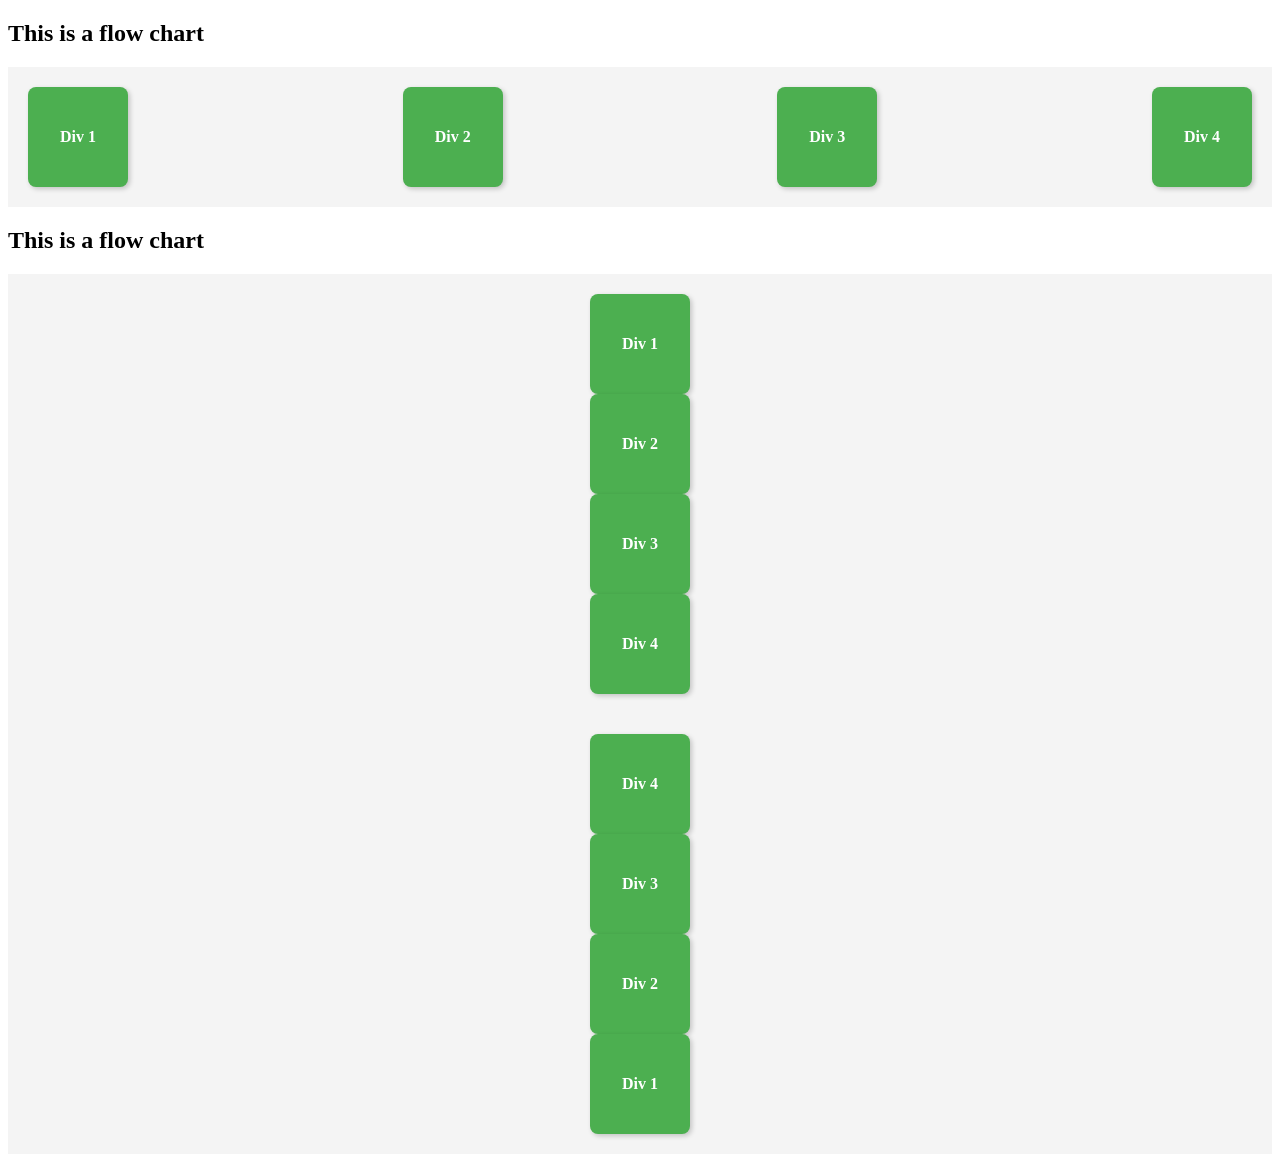
<file: index.html>
<!DOCTYPE html>
<html lang="en">
<head>
    <meta charset="UTF-8">
    <meta name="viewport" content="width=device-width, initial-scale=1.0">
    <title>Flow Chart</title>
    <link rel="stylesheet" href="flex.css">
</head>
<body>
    <h2>This is a flow chart</h2>
    <div class="parent" style="display: flex;">
        <div class="child">Div 1</div>
        <div class="child">Div 2</div>
        <div class="child">Div 3</div>
        <div class="child">Div 4</div>
    </div>
        <h2>This is a flow chart</h2>
    <div class="parent" style="display: flex; flex-direction: column;">
        <div class="child">Div 1</div>
        <div class="child">Div 2</div>
        <div class="child">Div 3</div>
        <div class="child">Div 4</div>
    </div>
        <div class="parent" style="display: flex; flex-direction:column-reverse;">
        <div class="child">Div 1</div>
        <div class="child">Div 2</div>
        <div class="child">Div 3</div>
        <div class="child">Div 4</div>
    </div>
</body>
</html>
</file>
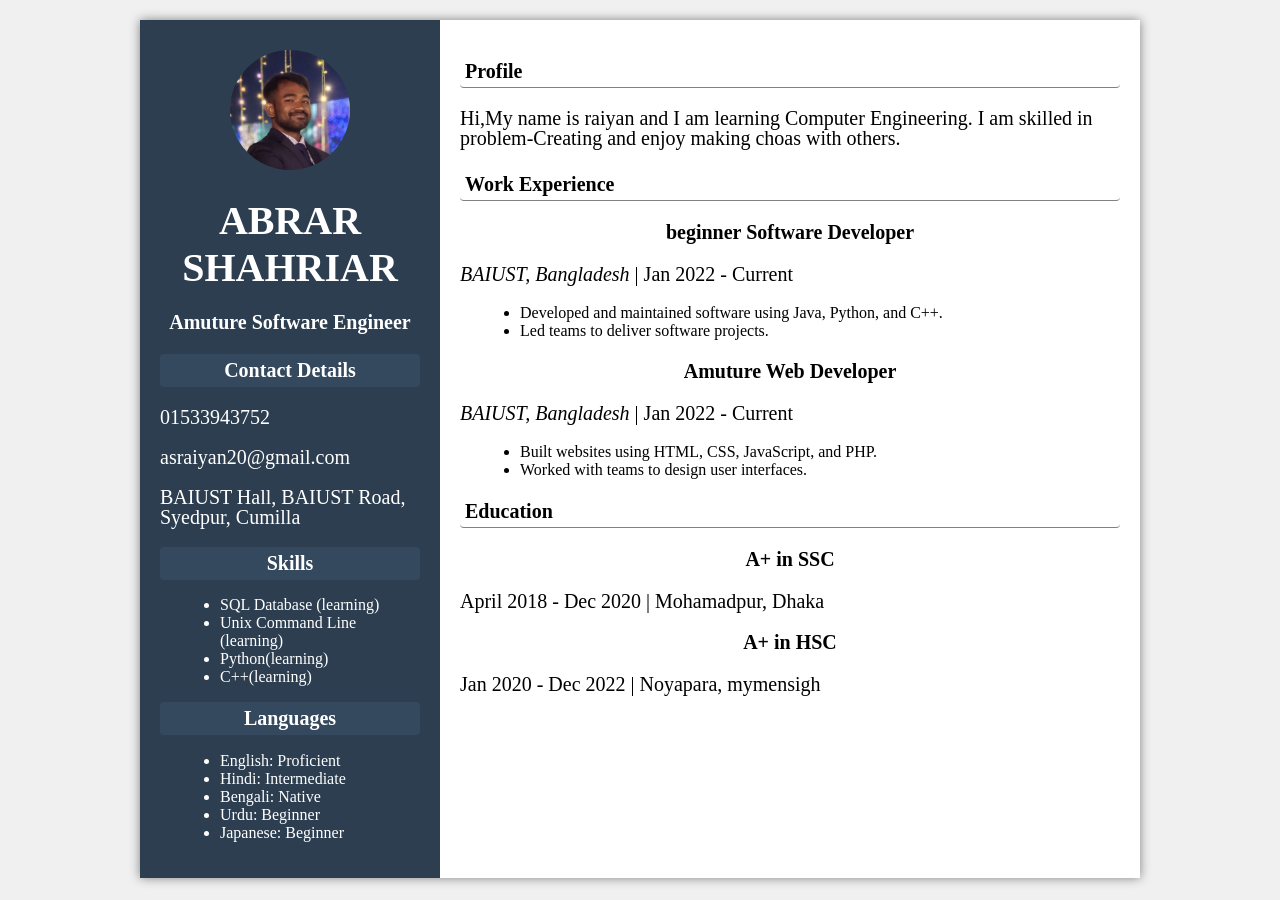
<file: index1.html>
<!DOCTYPE html>
<html>
<head>
    <title>My Resume</title>
    <link rel="stylesheet" href="style1.css">
</head>
<body>

<div class="container">

    <div class="left">
        <img src="me.jpg" alt="Profile Photo" class="photo">

        <h1>ABRAR SHAHRIAR</h1>
        <h3>Amuture Software Engineer</h3>

        <h2>Contact Details</h2>
        <p>01533943752</p>
        <p>asraiyan20@gmail.com</p>
        <p>BAIUST Hall, BAIUST Road, Syedpur, Cumilla</p>

        <h2>Skills</h2>
        <ul>
            <li>SQL Database (learning)</li>
            <li>Unix Command Line (learning)</li>
            <li>Python(learning)</li>
            <li>C++(learning)</li>
        </ul>

        <h2>Languages</h2>
        <ul>
            <li>English: Proficient</li>
            <li>Hindi: Intermediate</li>
            <li>Bengali: Native</li>
            <li>Urdu: Beginner</li>
            <li>Japanese: Beginner</li>
        </ul>
    </div>

    <div class="right">
        <h2>Profile</h2>
        <p>Hi,My name is raiyan and I am learning Computer Engineering. I am skilled in problem-Creating and enjoy making choas with others.</p>

        <h2>Work Experience</h2>
        <h3>beginner Software Developer</h3>
        <p><i> BAIUST, Bangladesh</i> | Jan 2022 - Current</p>
        <ul>
            <li>Developed and maintained software using Java, Python, and C++.</li>
            <li>Led teams to deliver software projects.</li>
        </ul>

        <h3>Amuture Web Developer</h3>
        <p><i>BAIUST, Bangladesh</i> | Jan 2022 - Current</p>
        <ul>
            <li>Built websites using HTML, CSS, JavaScript, and PHP.</li>
            <li>Worked with teams to design user interfaces.</li>
        </ul>

        <h2>Education</h2>
        <h3>A+ in SSC</h3>
        <p>April 2018 - Dec 2020 | Mohamadpur, Dhaka</p>

        <h3>A+ in HSC</h3>
        <p>Jan 2020 - Dec 2022 | Noyapara, mymensigh</p>
    </div>

</div>

</body>
</html>
</file>
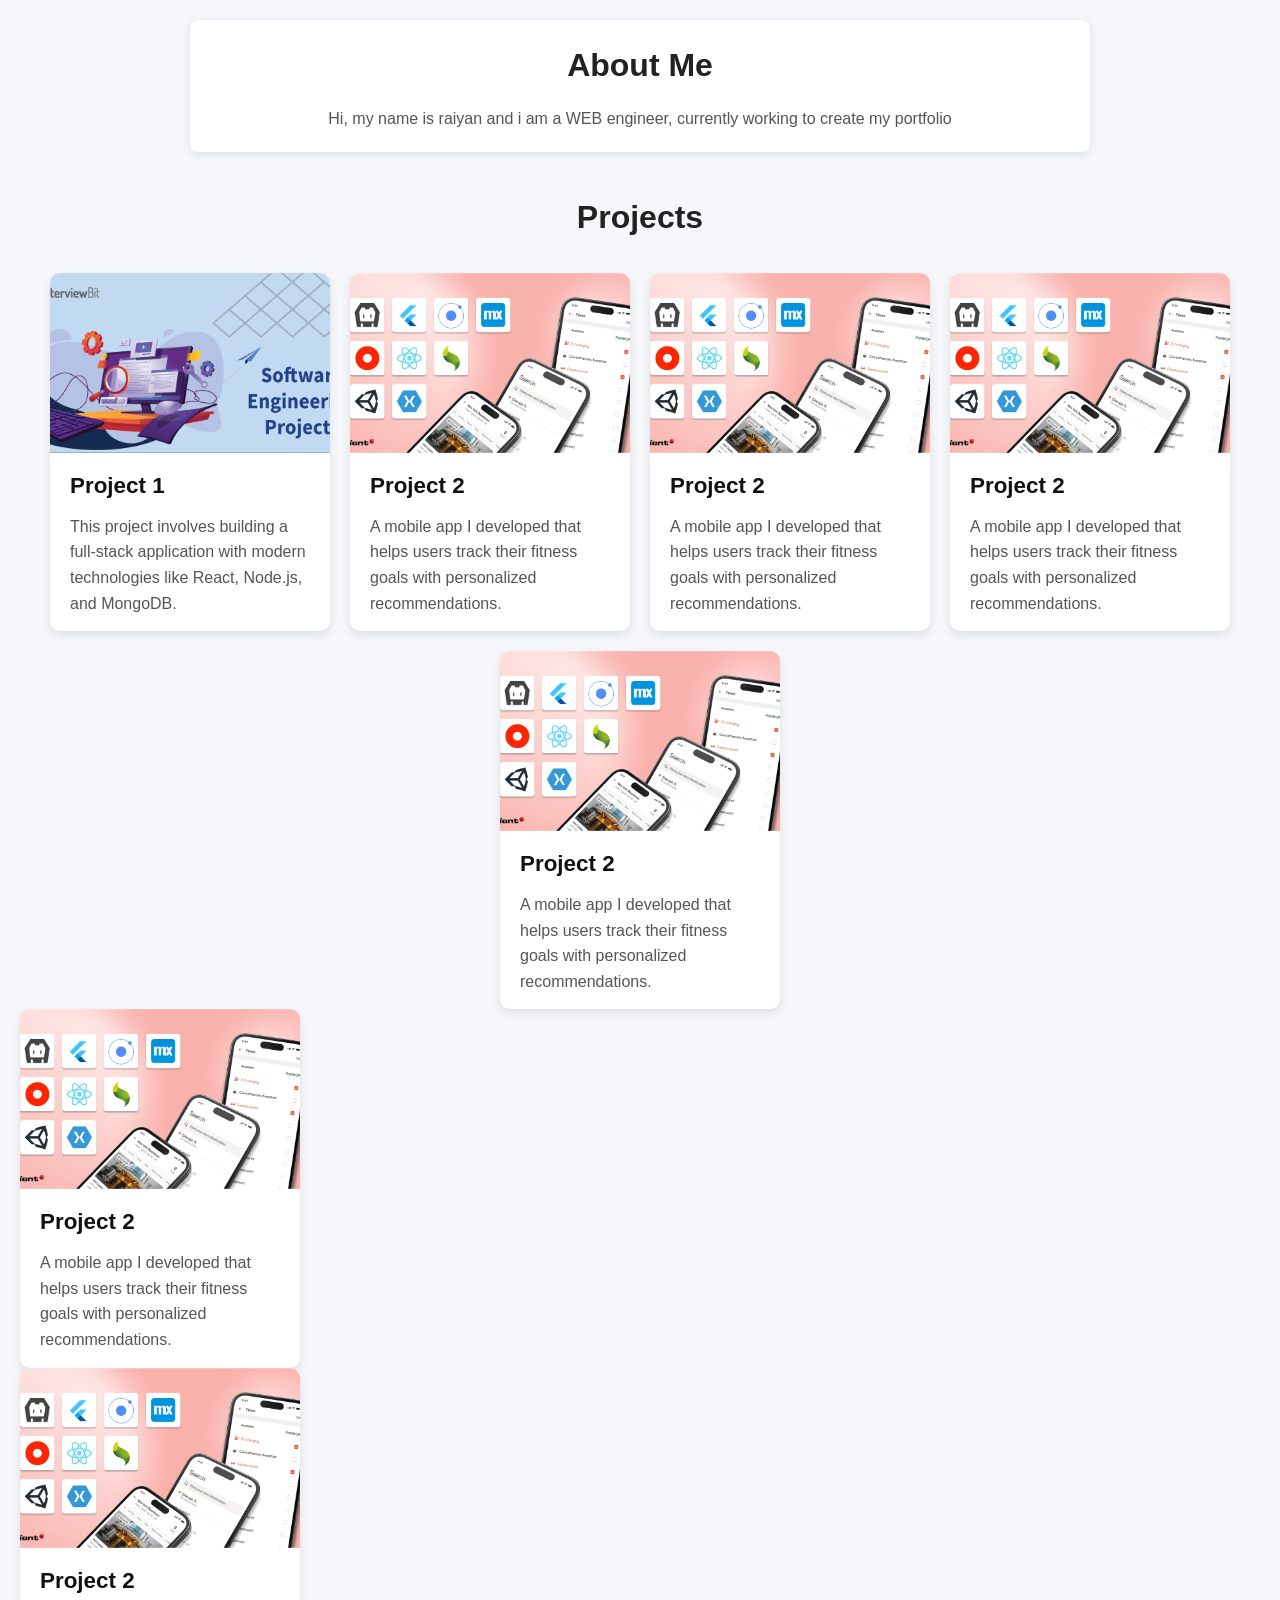
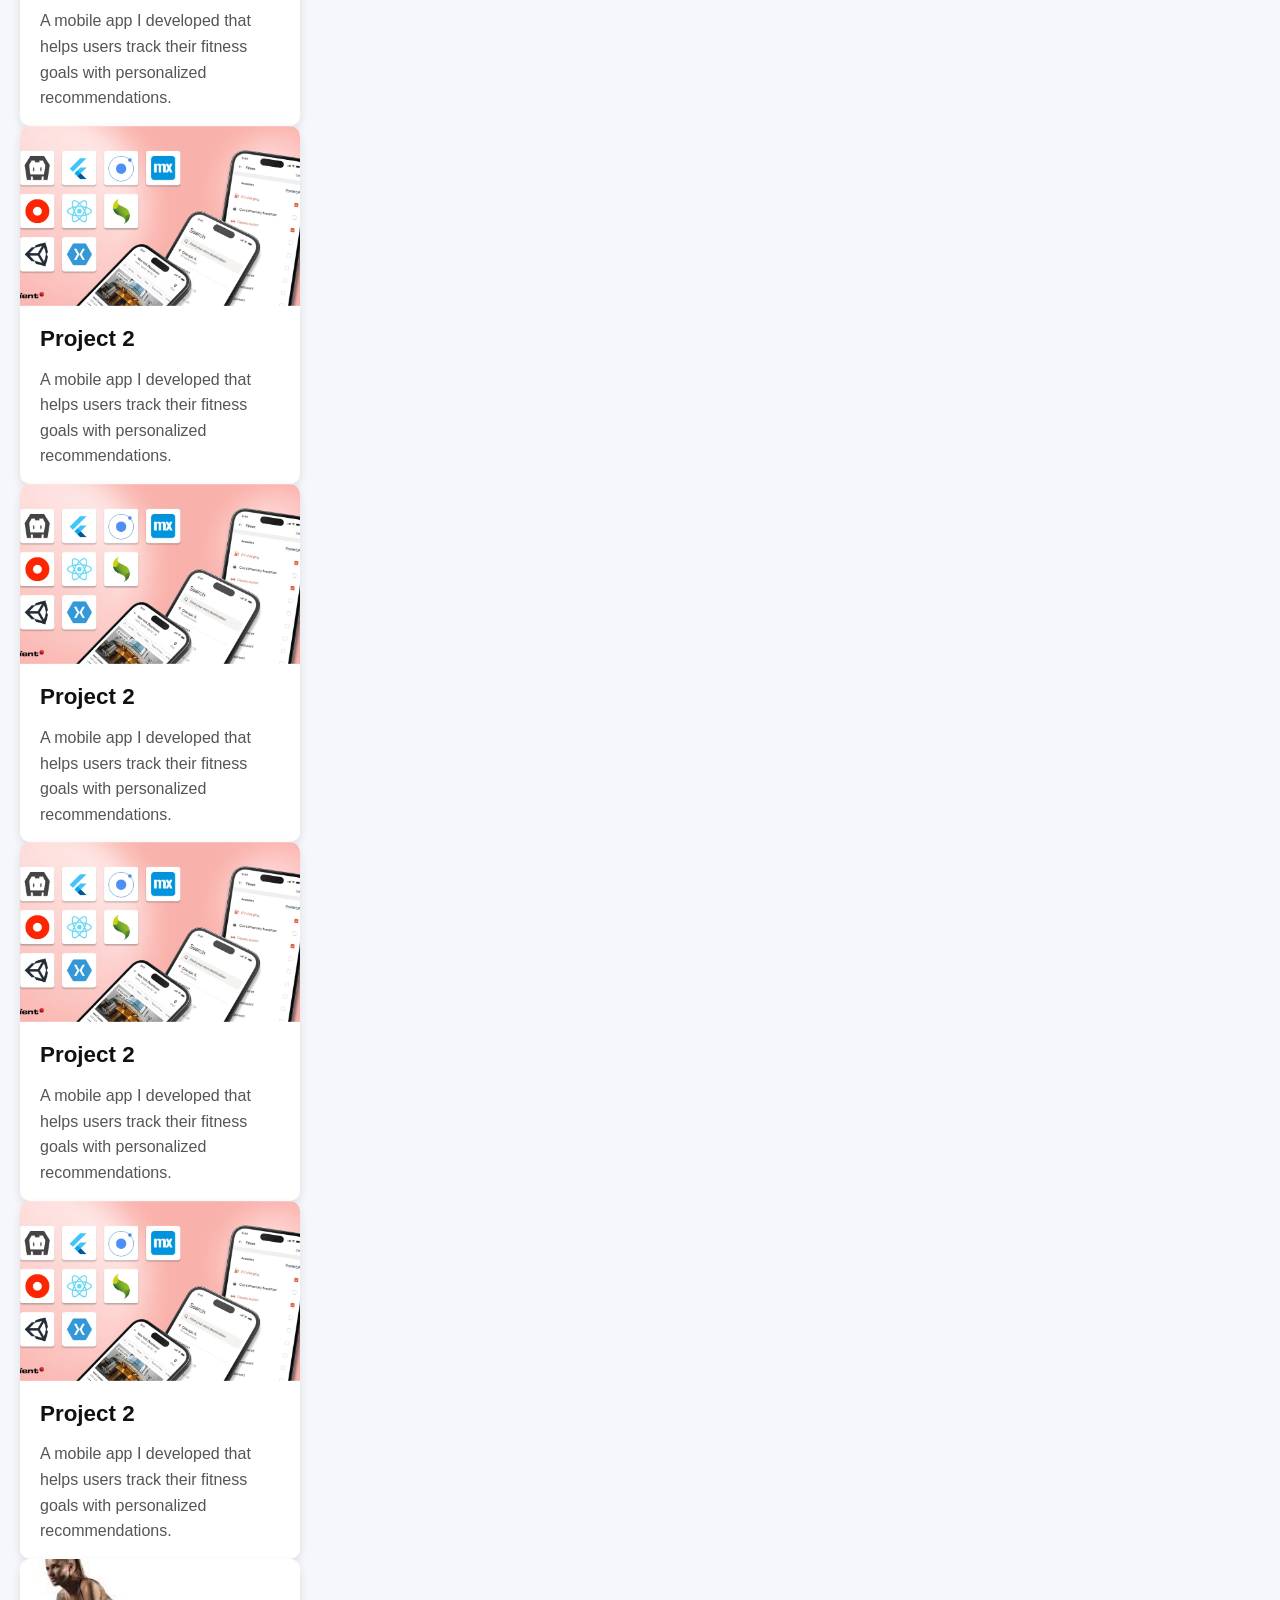
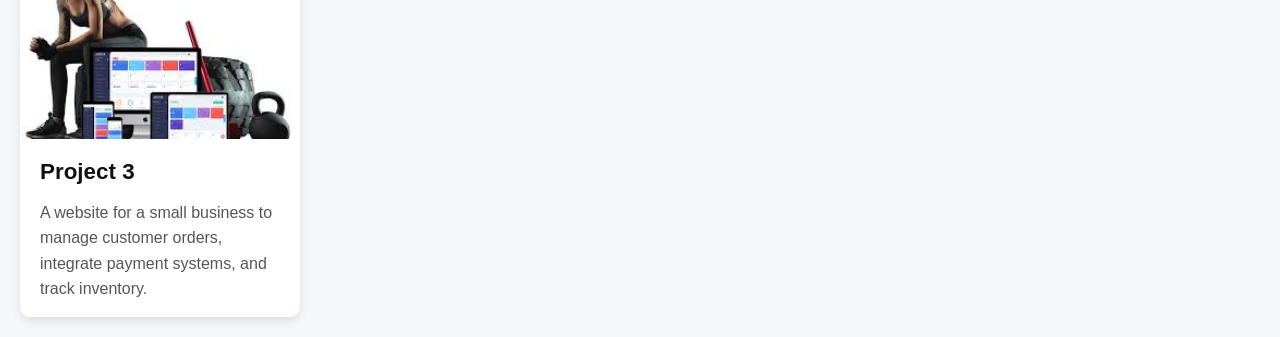
<file: project.html>
<!DOCTYPE html>
<html lang="en">
<head>
    <meta charset="UTF-8">
    <meta name="viewport" content="width=device-width, initial-scale=1.0">
    <title>My Portfolio</title>
    <link rel="stylesheet" href="project.css">
</head>
<body>
    <div>
        <div class="container">
            <h1>About Me</h1>
            <p>Hi, my name is raiyan and i am a WEB engineer, currently working to create my portfolio </p>
        </div>

            <h1 style="text-align: center;">Projects</h1>
            <div class="card-container">
                <div class="card">
                    <div class="img">
                        <img src="2.png" alt="Project 1">
                    </div>
                    <div class="content">
                        <h3>Project 1</h3>
                        <p>This project involves building a full-stack application with modern technologies like React, Node.js, and MongoDB.</p>
                    </div>
                </div>

                <div class="card">
                    <div class="img">
                        <img src="mobile-app-platforms.webp" alt="Project 2">
                    </div>
                    <div class="content">
                        <h3>Project 2</h3>
                        <p>A mobile app I developed that helps users track their fitness goals with personalized recommendations.</p>
                    </div>
                </div>

                 <div class="card">
                    <div class="img">
                        <img src="mobile-app-platforms.webp" alt="Project 2">
                    </div>
                    <div class="content">
                        <h3>Project 2</h3>
                        <p>A mobile app I developed that helps users track their fitness goals with personalized recommendations.</p>
                    </div>
                </div>
                                 <div class="card">
                    <div class="img">
                        <img src="mobile-app-platforms.webp" alt="Project 2">
                    </div>
                    <div class="content">
                        <h3>Project 2</h3>
                        <p>A mobile app I developed that helps users track their fitness goals with personalized recommendations.</p>
                    </div>
                </div>
                                 <div class="card">
                    <div class="img">
                        <img src="mobile-app-platforms.webp" alt="Project 2">
                    </div>
                    <div class="content">
                        <h3>Project 2</h3>
                        <p>A mobile app I developed that helps users track their fitness goals with personalized recommendations.</p>
                    </div>
                </div>
                     </div>
                                 <div class="card">
                    <div class="img">
                        <img src="mobile-app-platforms.webp" alt="Project 2">
                    </div>
                    <div class="content">
                        <h3>Project 2</h3>
                        <p>A mobile app I developed that helps users track their fitness goals with personalized recommendations.</p>
                    </div>
                </div>
                     </div>
                                 <div class="card">
                    <div class="img">
                        <img src="mobile-app-platforms.webp" alt="Project 2">
                    </div>
                    <div class="content">
                        <h3>Project 2</h3>
                        <p>A mobile app I developed that helps users track their fitness goals with personalized recommendations.</p>
                    </div>
                </div>
                     </div>
                                 <div class="card">
                    <div class="img">
                        <img src="mobile-app-platforms.webp" alt="Project 2">
                    </div>
                    <div class="content">
                        <h3>Project 2</h3>
                        <p>A mobile app I developed that helps users track their fitness goals with personalized recommendations.</p>
                    </div>
                </div>
                     </div>
                                 <div class="card">
                    <div class="img">
                        <img src="mobile-app-platforms.webp" alt="Project 2">
                    </div>
                    <div class="content">
                        <h3>Project 2</h3>
                        <p>A mobile app I developed that helps users track their fitness goals with personalized recommendations.</p>
                    </div>
                </div>
                     </div>
                                 <div class="card">
                    <div class="img">
                        <img src="mobile-app-platforms.webp" alt="Project 2">
                    </div>
                    <div class="content">
                        <h3>Project 2</h3>
                        <p>A mobile app I developed that helps users track their fitness goals with personalized recommendations.</p>
                    </div>
                </div>
                     </div>
                                 <div class="card">
                    <div class="img">
                        <img src="mobile-app-platforms.webp" alt="Project 2">
                    </div>
                    <div class="content">
                        <h3>Project 2</h3>
                        <p>A mobile app I developed that helps users track their fitness goals with personalized recommendations.</p>
                    </div>
                </div>
                

                <div class="card">
                    <div class="img">
                        <img src="images.jfif" alt="Project 3">
                    </div>
                    <div class="content">
                        <h3>Project 3</h3>
                        <p>A website for a small business to manage customer orders, integrate payment systems, and track inventory.</p>
                    </div>
                </div>
            </div>
        </div>

</body>
</html>
</file>
<file: flex.css>
.parent {
    display: flex;
    justify-content: space-between;
    align-items: center;
    padding: 20px;
    background-color: #f4f4f4;
}

.child {
    justify-content: space-between;
    width: 100px;
    height: 100px;
    background-color: #4CAF50;
    color: white;
    display: flex;
    align-items: center;
    justify-content: center;
    font-weight: bold;
    border-radius: 8px;
    box-shadow: 2px 2px 5px rgba(0,0,0,0.2);
}
</file>
<file: style1.css>
body {
    font-family: 'Times New Roman', Times, serif, sans-serif;
    background-color: #f0f0f0;
    margin: 0;
    padding: 0;
}

.container {
    width: 100%;
    max-width: 1000px;
    margin: 20px auto;
    background-color: white;
    overflow: hidden;
    box-shadow: 0 0 10px gray;
}

.left {
    width: 30%;
    float: left;
    background-color: #2c3e50;
    color: white;
    padding: 20px;
    box-sizing: border-box;
    min-height: 100%;
}

.right {
    width: 70%;
    float: right;
    padding: 20px;
    box-sizing: border-box;
}

.photo {
    width: 120px;
    height: 120px;
    border-radius: 60px;
    display: block;
    margin: 10px auto;
}

h1, h2, h3 {
    text-align: center;
}

h1 {
    font-size: 40px;
    margin-bottom: 5px;
}

h2 {
    font-size: 20px;
    margin-top: 15px;
    background-color: #34495e;
    padding: 5px;
    border-radius: 4px;
}

h3 {
    font-size: 20px;
}

ul {
    margin-left: 20px;
    text-align: left;
}

p {
    font-size: 20px;
    line-height: 1.0em;
}

.right h2 {
    background: none;
    color: black;
    border-bottom: 1px solid gray;
    text-align: left;
    padding-bottom: 4px;
}
</file>
<file: project.css>
* {
    margin: 0;
    padding: 0;
    box-sizing: border-box;
}
body {
    font-family: 'Segoe UI', Tahoma, Geneva, Verdana, sans-serif;
    background-color: #f5f7fa;
    color: #333;
    line-height: 1.6;
    padding: 20px;
}
.container {
    text-align: center;
    max-width: 900px;
    margin: 0 auto 40px auto;
    padding: 20px;
    background-color: white;
    border-radius: 8px;
    box-shadow: 0 2px 8px rgba(0,0,0,0.1);
}
h1 {
    font-size: 2.5;
    margin-bottom: 15px;
    color: #222;
}
.container p {
    font-size: 1.1;
    color: #555;
}
.card-container {
    display: flex;
    flex-wrap: wrap;
    gap: 20px;
    justify-content: center;
    margin-top: 30px;
}
.card {
    background-color: white;
    border-radius: 10px;
    box-shadow: 0 4px 10px rgba(0,0,0,0.1);
    width: 280px;
    overflow: hidden;
    cursor: pointer;
}
.card:hover {
    transform: translateY(-8px);
    box-shadow: 0 10px 20px rgba(0,0,0,0.15);
}
.img {
    width: 100%;
    height: 180px;
    overflow: hidden;
}
.img img {
    width: 100%;
    height: 100%;
    object-fit: cover;
    display: block;
    transition: transform 0.3s ease;
}
.card:hover .img img {
    transform: scale(1.05);
}
.content {
    padding: 15px 20px;
}

.content h3 {
    font-size: 1.4rem;
    margin-bottom: 10px;
    color: #111;
}
.content p {
    font-size: 1rem;
    color: #555;
}
</file>
